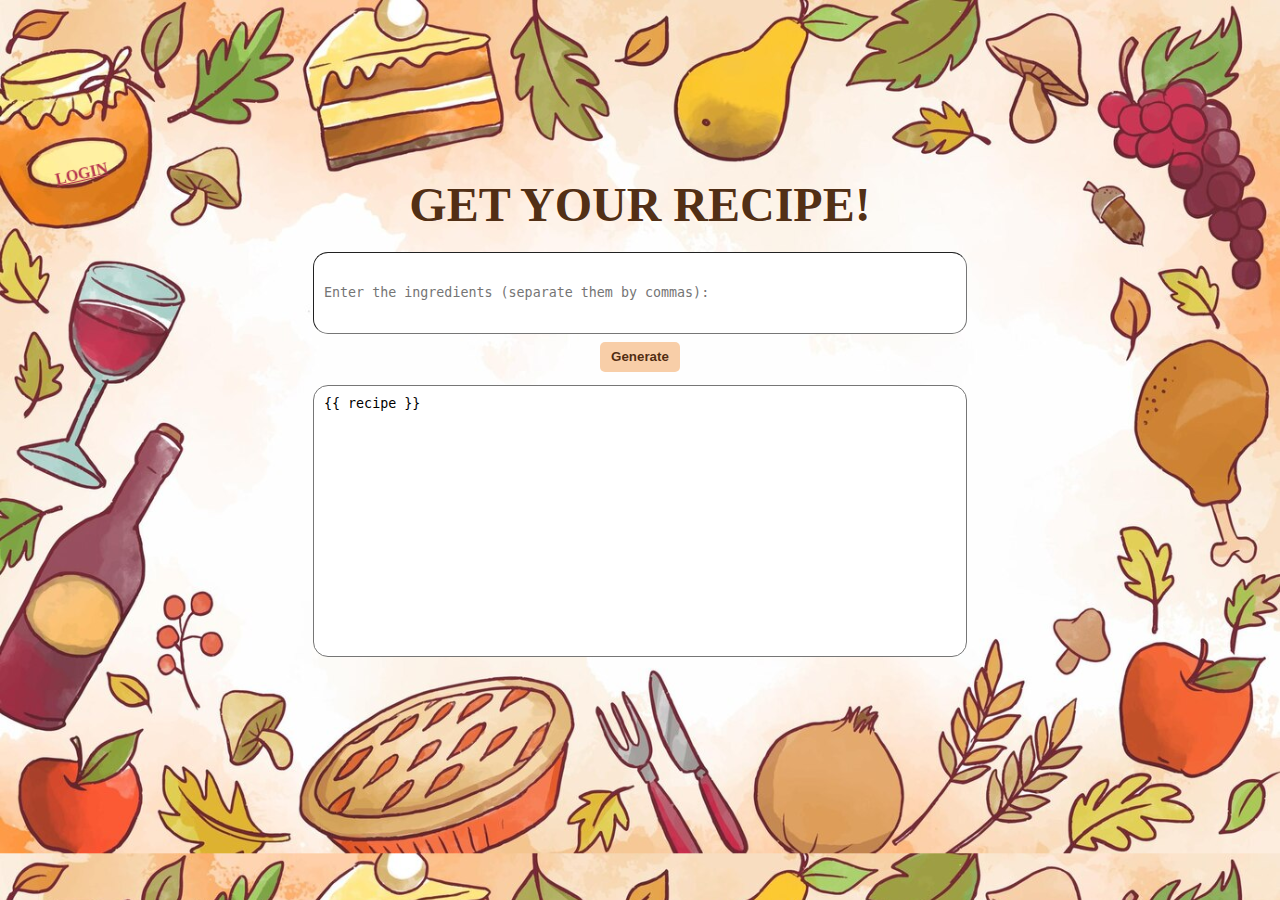
<file: templates/index.html>
<!DOCTYPE html>
<html lang="en">
    <head>
        <meta charset="UTF-8">
        <title>Recipe Generator</title>
        <link rel="stylesheet" href="../static/style.css">
        <script defer src="../static/script.js"></script>
    </head>

    <body>
        <a id="loginLink" class="login-return-link" href="login">LOGIN</a>

        <h1>GET YOUR RECIPE!</h1>

        <form class="container" action="/" method="POST">
            <input type="text" id="ingredients" name="ingredients" placeholder="Enter the ingredients (separate them by commas):">
            <button type="submit" class="button">Generate</button>
        </form>

        <div class="container">
            <textarea class="recipe" placeholder="Your recipe will be here!" readonly>{{ recipe }}</textarea>
        </div>

        <a class="my-recipes-button" href="my_recipes">
            <img class="my-recipes-icon" src="../static/images/book_icon.png">
            My Recipes
        </a>

        <img id="saveButtonImage" class="save-button" src="../static/images/save_button.png">
        <img id="pressedButtonImage" class="save-button hidden" src="../static/images/save_button_pressed.png">
    </body>
</html>
</file>
<file: static/style.css>
body {
    background-image: url('images/background.jpg');
    background-size: cover;
    font-family: cursive;
}

h1 {
    display: flex;
    justify-content: center;
    margin-top: 14%;
    margin-bottom: 20px;
    font-size: xxx-large;
    color: rgba(71,35,8,0.94);
}

.container {
    display: flex;
    justify-content: center;
    flex-direction: column;
    align-items: center;
}

#ingredients {
    width: 50%;
    height: 60px;
    border-radius: 15px;
    border-width: 1px;
    padding: 10px;
    font-family: monospace;
}

.button {
    background-color: rgba(248,206,168,255);
    color: rgba(71,35,8,0.94);
    border: none;
    width: 80px;
    height: 30px;
    margin: 8px;
    font-weight: bold;
    border-radius: 5px;
}

.recipe {
    width: 50%;
    height: 250px;
    border-radius: 15px;
    padding: 10px;
    resize: none;
    margin-top: 5px;
}

.user-data {
    width: 25%;
    height: 40px;
    border-radius: 15px;
    border-width: 1px;
    padding: 10px 10px 10px 15px;
    font-family: monospace;
    font-size: larger;
}

.question {
    display: flex;
    justify-content: center;
    color: rgba(71,35,8,0.94);
}

.link {
    color: #833241;
    padding-left: 5px;
}

.error {
    color: #c73854;
    margin-bottom: 0;
}

.login-return-link {
    color: #b8374f;
    font-weight: bold;
    position: fixed;
    top: 165px;
    left: 55px;
    transform: rotate(-13deg);
}

.save-button {
    width: 30px;
    height: 30px;
    position: fixed;
    right: 25%;
    margin: 5px;
}

.my-recipes-button {
    position: fixed;
    left: 25%;
    margin: 5px;
    font-size: large;
    text-decoration: none;
    color: black;
}

.my-recipes-icon {
    width: 40px;
    height: 40px;
    vertical-align: middle;
}

.hidden {
    display: none;
}

.table-container {
    width: 50%;
    height: 400px;
    overflow-y: auto;
    margin: 0 auto;
}

#recipe-table {
    border-collapse: collapse;
}

.recipe-cell {
    padding: 8px;
    text-align: left;
    border-bottom: 1px solid #ddd;
    width: 50%;
}

#recipe-table tbody tr:nth-child(even) {
    background-color: #f2f2f2;
}

#recipe-table tbody tr:hover {
    background-color: #ddd;
}
</file>
